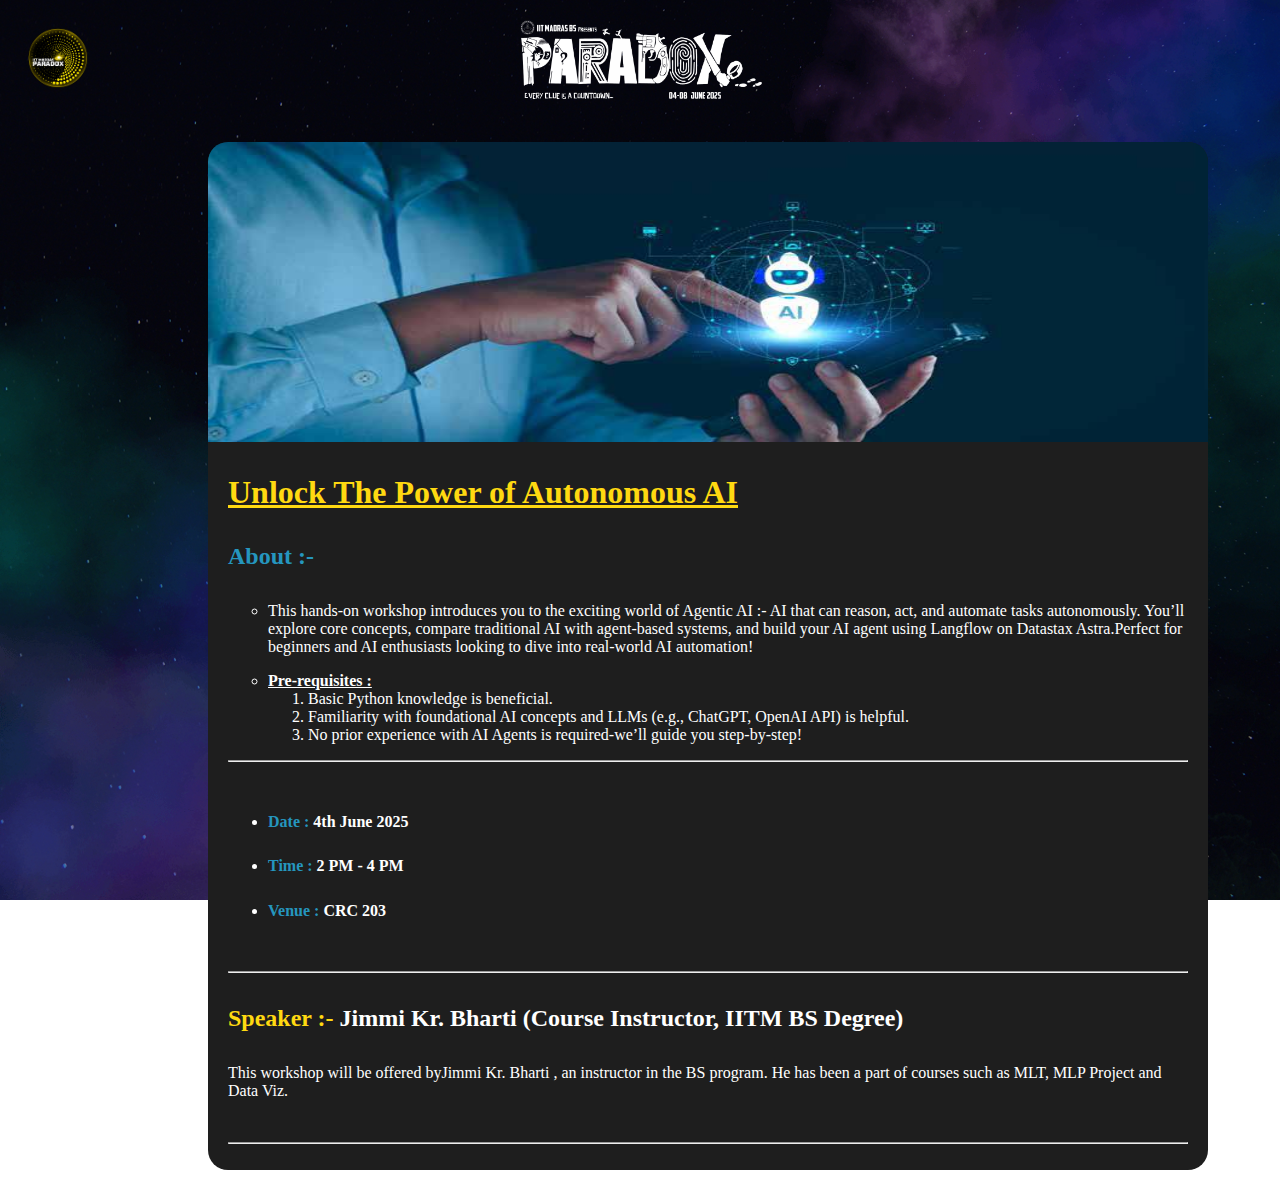
<file: AutonomousAI.html>
<!DOCTYPE html>
<html lang="en">
<head>
    <meta charset="UTF-8">
    <meta name="viewport" content="width=device-width, initial-scale=1.0">
    <title>Unlock The Power of Autonomous AI</title>
    <link rel="icon" type="image/x-icon" href="images/ParadoxLogo.png">
    <link rel="stylesheet" href="style.css">
    <link rel="stylesheet" href="AutonomousAI.css">
</head>
<body>
    <div class="main">
        <!--Logo-->
        <div class="header">
            <a id="paradox-link" href="index.html"><img src="images/ParadoxLogo.png" id="paradox-main-logo"></a>
            <img src="images/ParadoxTitleWhite.png" id="paradox-tag">
        </div>

        <!--Main Content-->
        <div class="card">

            <!--Image-->
            <img src="images/unlock-the-power-of-autonomous-ai.jpg" alt="Unlock The Power of Autonomous AI"> 

            <!--Text of Workshop--> 
            <div class="workshop-text">
                <!--Title-->
                <h3>Unlock The Power of Autonomous AI</h3>

                <!--Information-->
                <h4 id="about">About :-</h4>
                <ul>
                    <li style="list-style-type: circle;"><p>This hands-on workshop introduces you to the exciting world of Agentic AI :- AI that can reason, act, and automate tasks autonomously. You’ll explore core concepts, compare traditional AI with agent-based systems, and build your AI agent using Langflow on Datastax Astra.Perfect for beginners and AI enthusiasts looking to dive into real-world AI automation!</p></li>

                    <li style="list-style-type: circle;">
                        <b><span id="description">Pre-requisites :</span></b> 
                        <ol>
                            <li>Basic Python knowledge is beneficial.</li>
                            <li>Familiarity with foundational AI concepts and LLMs (e.g., ChatGPT, OpenAI API) is helpful.</li>
                            <li>No prior experience with AI Agents is required-we’ll guide you step-by-step!</li>
                        </ol>
                    </li>
                </ul>
                <hr>
                
                <!--Date, Time, Venue-->
                <div class="general-info">
                    <ul>
                        <li><h5><span id="date-time-venue">Date :</span> 4th June 2025</h5></li>
                        <li><h5><span id="date-time-venue">Time :</span> 2 PM - 4 PM</h5></li>
                        <li><h5><span id="date-time-venue">Venue :</span> CRC 203</h5></li>
                    </ul>
                    
                    <iframe src="https://www.google.com/maps/embed?pb=!1m18!1m12!1m3!1d3887.715256378514!2d80.22776917546092!3d12.990055287327017!2m3!1f0!2f0!3f0!3m2!1i1024!2i768!4f13.1!3m3!1m2!1s0x3a52677fdb777ceb%3A0xb9d8a78a4b0ef7d3!2sCRC%20-%20Class%20Room%20Complex%2C%20IIT%20Madras!5e0!3m2!1sen!2sin!4v1754854435342!5m2!1sen!2sin" width="160" height="110" style="border:0;" allowfullscreen="" loading="lazy" referrerpolicy="no-referrer-when-downgrade" id="map"></iframe>
                </div>
                <hr>

                <!--Speaker Information-->
                <h4>Speaker :- <span id="professor">Jimmi Kr. Bharti (Course Instructor, IITM BS Degree)</span></h4>
                <p>This workshop will be offered byJimmi Kr. Bharti , an instructor in the BS program. He has been a part of courses such as MLT, MLP Project and Data Viz.</p><br><hr><br>
            </div>
        </div>
    </div>
</body>
</html>
</file>
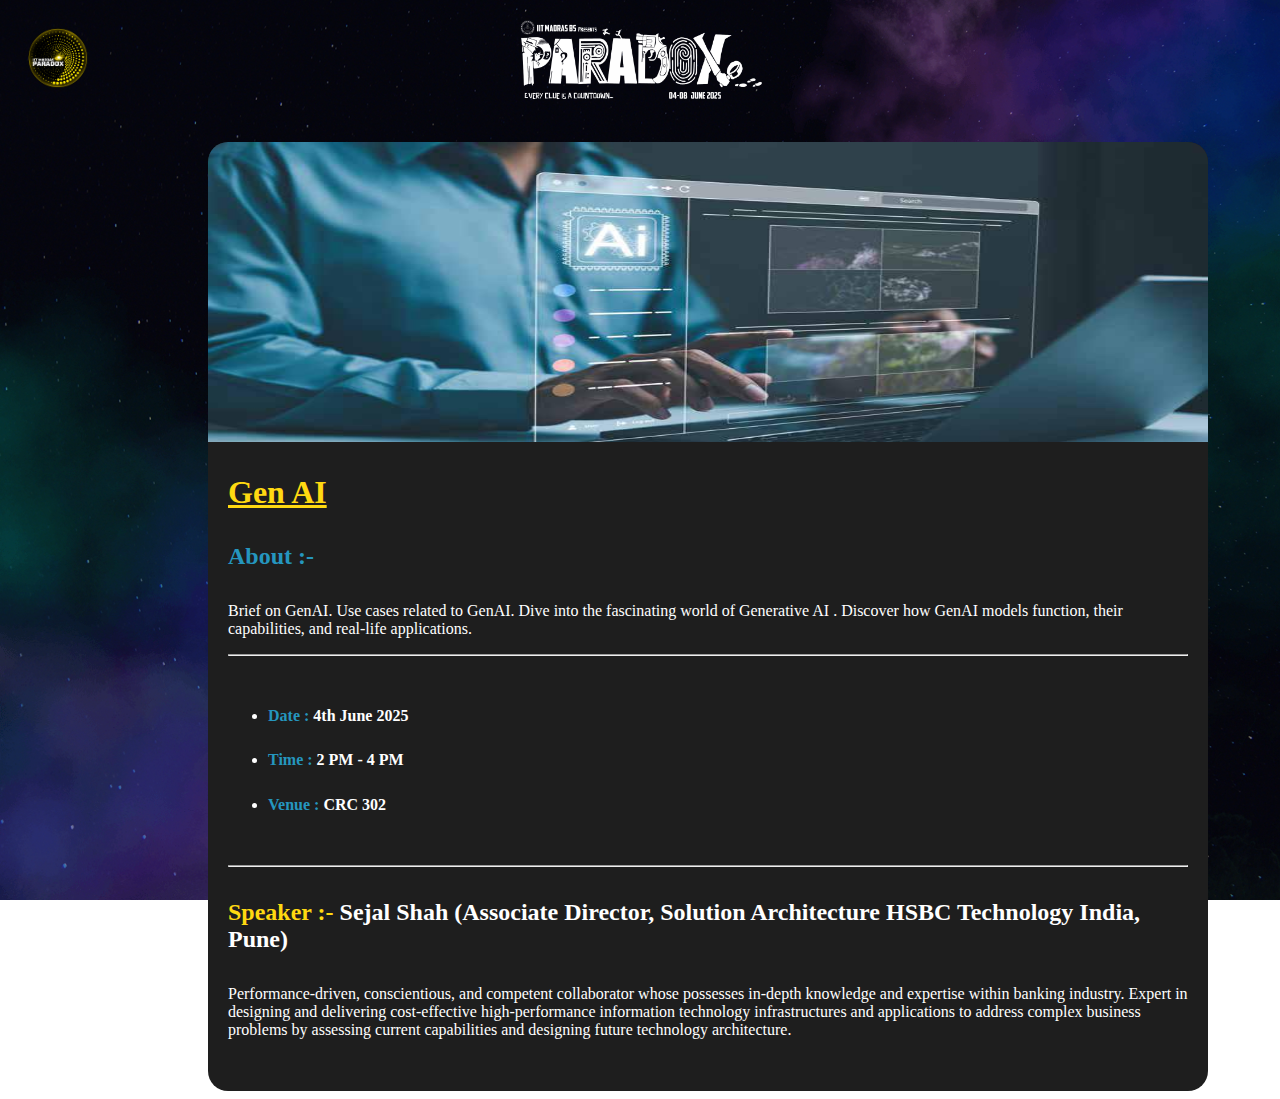
<file: GenAI.html>
<!DOCTYPE html>
<html lang="en">
<head>
    <meta charset="UTF-8">
    <meta name="viewport" content="width=device-width, initial-scale=1.0">
    <title>Gen AI</title>
    <link rel="icon" type="image/x-icon" href="images/ParadoxLogo.png">
    <link rel="stylesheet" href="style.css">
    <link rel="stylesheet" href="GenAI.css">
</head>
<body>
    <div class="main">
        <!--Logo-->
        <div class="header">
            <a id="paradox-link" href="index.html"><img src="images/ParadoxLogo.png" id="paradox-main-logo"></a>
            <img src="images/ParadoxTitleWhite.png" id="paradox-tag">
        </div>

        <!--Main Content-->
        <div class="card">

            <!--Image-->
            <img src="images/genai.jpg" alt="Gen AI"> 

            <!--Text of Workshop--> 
            <div class="workshop-text">
                <!--Title-->
                <h3>Gen AI</h3>

                <!--Information-->
                <h4 id="about">About :-</h4>
                <p>Brief on GenAI. Use cases related to GenAI. Dive into the fascinating world of Generative AI . Discover how GenAI models function, their capabilities, and real-life applications.</p>
                <hr>
                
                <!--Date, Time, Venue-->
                <div class="general-info">
                    <ul>
                        <li><h5><span id="date-time-venue">Date :</span> 4th June 2025</h5></li>
                        <li><h5><span id="date-time-venue">Time :</span> 2 PM - 4 PM</h5></li>
                        <li><h5><span id="date-time-venue">Venue :</span> CRC 302</h5></li>
                    </ul>
                    
                    <iframe src="https://www.google.com/maps/embed?pb=!1m18!1m12!1m3!1d3887.715256378514!2d80.22776917546092!3d12.990055287327017!2m3!1f0!2f0!3f0!3m2!1i1024!2i768!4f13.1!3m3!1m2!1s0x3a52677fdb777ceb%3A0xb9d8a78a4b0ef7d3!2sCRC%20-%20Class%20Room%20Complex%2C%20IIT%20Madras!5e0!3m2!1sen!2sin!4v1754854435342!5m2!1sen!2sin" width="160" height="110" style="border:0;" allowfullscreen="" loading="lazy" referrerpolicy="no-referrer-when-downgrade" id="map"></iframe>
                </div>
                <hr>

                <!--Speaker Information-->
                <h4>Speaker :- <span id="professor">Sejal Shah (Associate Director, Solution Architecture HSBC Technology India, Pune)
                </span></h4>
                <p>Performance-driven, conscientious, and competent collaborator whose possesses in-depth knowledge and expertise within banking industry. Expert in designing and delivering cost-effective high-performance information technology infrastructures and applications to address complex business problems by assessing current capabilities and designing future technology architecture.</p><br><br>
            </div>
        </div>
    </div>
</body>
</html>
</file>
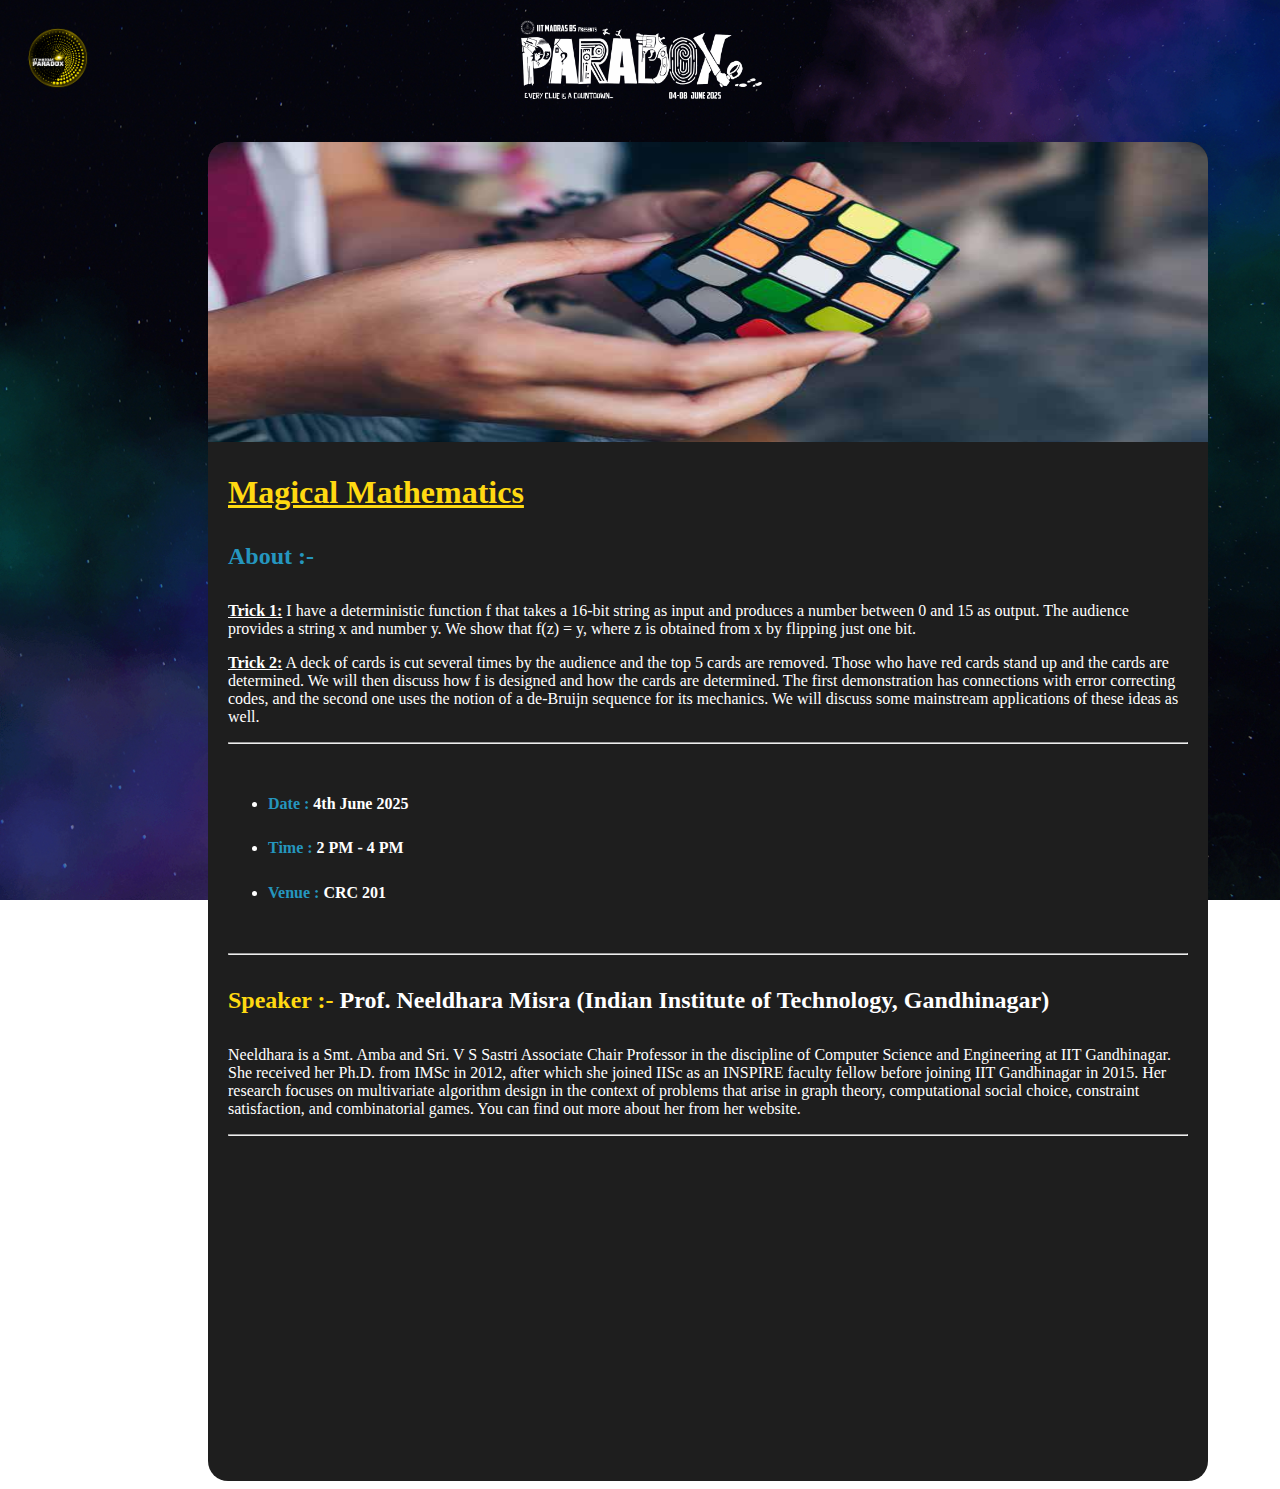
<file: MagicalMathematics.html>
<!DOCTYPE html>
<html lang="en">
<head>
    <meta charset="UTF-8">
    <meta name="viewport" content="width=device-width, initial-scale=1.0">
    <title>Magical Mathematics</title>
    <link rel="icon" type="image/x-icon" href="images/ParadoxLogo.png">
    <link rel="stylesheet" href="style.css">
    <link rel="stylesheet" href="MagicalMathematics.css">
</head>
<body>
    <div class="main">
        <!--Logo-->
        <div class="header">
            <a id="paradox-link" href="index.html"><img src="images/ParadoxLogo.png" id="paradox-main-logo"></a>
            <img src="images/ParadoxTitleWhite.png" id="paradox-tag">
        </div>

        <!--Main Content-->
        <div class="card">

            <!--Image-->
            <img src="images/magical-mathematics.jpg" alt="Magical Mathematics"> 

            <!--Text of Workshop--> 
            <div class="workshop-text">
                <!--Title-->
                <h3>Magical Mathematics</h3>

                <!--Information-->
                <h4 id="about">About :-</h4>

                <p><b><span id="description">Trick 1:</span></b> I have a deterministic function f that takes a 16-bit string as input and produces a number between 0 and 15 as output. The audience provides a string x and number y. We show that f(z) = y, where z is obtained from x by flipping just one bit.</p>

                <p><b><span id="description">Trick 2:</span></b> A deck of cards is cut several times by the audience and the top 5 cards are removed. Those who have red cards stand up and the cards are determined. We will then discuss how f is designed and how the cards are determined. The first demonstration has connections with error correcting codes, and the second one uses the notion of a de-Bruijn sequence for its mechanics. We will discuss some mainstream applications of these ideas as well.</p><hr>
                
                <!--Date, Time, Venue-->
                <div class="general-info">
                    <ul>
                        <li><h5><span id="date-time-venue">Date :</span> 4th June 2025</h5></li>
                        <li><h5><span id="date-time-venue">Time :</span> 2 PM - 4 PM</h5></li>
                        <li><h5><span id="date-time-venue">Venue :</span> CRC 201</h5></li>
                    </ul>
                    
                    <iframe src="https://www.google.com/maps/embed?pb=!1m18!1m12!1m3!1d3887.715256378514!2d80.22776917546092!3d12.990055287327017!2m3!1f0!2f0!3f0!3m2!1i1024!2i768!4f13.1!3m3!1m2!1s0x3a52677fdb777ceb%3A0xb9d8a78a4b0ef7d3!2sCRC%20-%20Class%20Room%20Complex%2C%20IIT%20Madras!5e0!3m2!1sen!2sin!4v1754854435342!5m2!1sen!2sin" width="160" height="110" style="border:0;" allowfullscreen="" loading="lazy" referrerpolicy="no-referrer-when-downgrade" id="map"></iframe>
                </div>
                <hr>

                <!--Speaker Information-->
                <h4>Speaker :- <span id="professor">Prof. Neeldhara Misra (Indian Institute of Technology, Gandhinagar)</span></h4>
                <p>Neeldhara is a Smt. Amba and Sri. V S Sastri Associate Chair Professor in the discipline of Computer Science and Engineering at IIT Gandhinagar. She received her Ph.D. from IMSc in 2012, after which she joined IISc as an INSPIRE faculty fellow before joining IIT Gandhinagar in 2015. Her research focuses on multivariate algorithm design in the context of problems that arise in graph theory, computational social choice, constraint satisfaction, and combinatorial games. You can find out more about her from her website.</p><hr><br>
                <iframe width="560" height="315" src="https://www.youtube.com/embed/PQMHGPQadcE?si=guXlB65CNrVnhflr" title="YouTube video player" frameborder="0" allow="accelerometer; autoplay; clipboard-write; encrypted-media; gyroscope; picture-in-picture; web-share" referrerpolicy="strict-origin-when-cross-origin" allowfullscreen></iframe>
            </div>
        </div>
    </div>
</body>
</html>
</file>
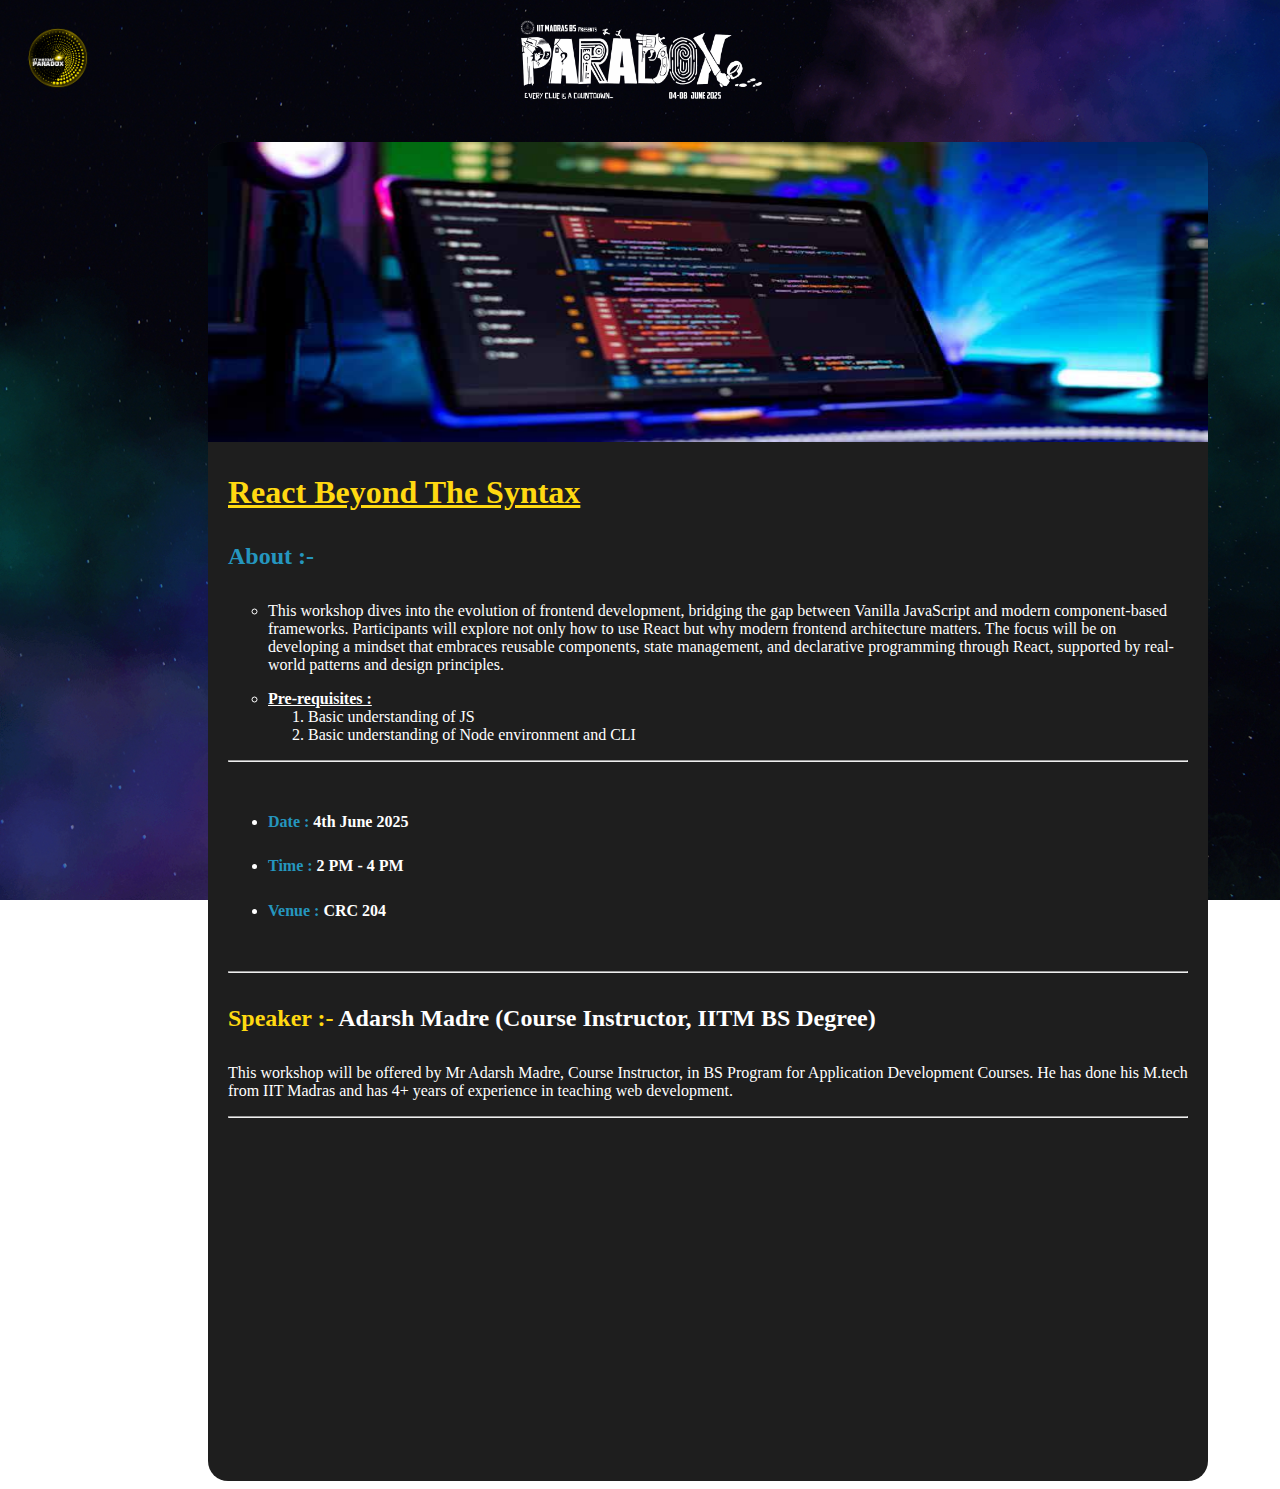
<file: ReactBeyondTheSyntax.html>
<!DOCTYPE html>
<html lang="en">
<head>
    <meta charset="UTF-8">
    <meta name="viewport" content="width=device-width, initial-scale=1.0">
    <title>React Beyond The Syntax</title>
    <link rel="icon" type="image/x-icon" href="images/ParadoxLogo.png">
    <link rel="stylesheet" href="style.css">
    <link rel="stylesheet" href="ReactBeyondTheSyntax.css">
</head>
<body>
    <div class="main">
        <!--Logo-->
        <div class="header">
            <a id="paradox-link" href="index.html"><img src="images/ParadoxLogo.png" id="paradox-main-logo"></a>
            <img src="images/ParadoxTitleWhite.png" id="paradox-tag">
        </div>

        <!--Main Content-->
        <div class="card">

            <!--Image-->
            <img src="images/react-beyond-the-syntax.jpg" alt="React Beyond The Syntax"> 

            <!--Text of Workshop--> 
            <div class="workshop-text">
                <!--Title-->
                <h3>React Beyond The Syntax</h3>

                <!--Information-->
                <h4 id="about">About :-</h4>
                <ul>
                    <li style="list-style-type: circle;"><p>This workshop dives into the evolution of frontend development, bridging the gap between Vanilla JavaScript and modern component-based frameworks. Participants will explore not only how to use React but why modern frontend architecture matters. The focus will be on developing a mindset that embraces reusable components, state management, and declarative programming through React, supported by real-world patterns and design principles.</p></li>

                    <li style="list-style-type: circle;">
                        <b><span id="description">Pre-requisites :</span></b> 
                        <ol>
                            <li>Basic understanding of JS</li>
                            <li>Basic understanding of Node environment and CLI</li>        
                        </ol>
                    </li>
                </ul>
                <hr>
                
                <!--Date, Time, Venue-->
                <div class="general-info">
                    <ul>
                        <li><h5><span id="date-time-venue">Date :</span> 4th June 2025</h5></li>
                        <li><h5><span id="date-time-venue">Time :</span> 2 PM - 4 PM</h5></li>
                        <li><h5><span id="date-time-venue">Venue :</span> CRC 204</h5></li>
                    </ul>
                    
                    <iframe src="https://www.google.com/maps/embed?pb=!1m18!1m12!1m3!1d3887.715256378514!2d80.22776917546092!3d12.990055287327017!2m3!1f0!2f0!3f0!3m2!1i1024!2i768!4f13.1!3m3!1m2!1s0x3a52677fdb777ceb%3A0xb9d8a78a4b0ef7d3!2sCRC%20-%20Class%20Room%20Complex%2C%20IIT%20Madras!5e0!3m2!1sen!2sin!4v1754854435342!5m2!1sen!2sin" width="160" height="110" style="border:0;" allowfullscreen="" loading="lazy" referrerpolicy="no-referrer-when-downgrade" id="map"></iframe>
                </div>
                <hr>

                <!--Speaker Information-->
                <h4>Speaker :- <span id="professor">Adarsh Madre (Course Instructor, IITM BS Degree)</span></h4>
                <p>This workshop will be offered by Mr Adarsh Madre, Course Instructor, in BS Program for Application Development Courses. He has done his M.tech from IIT Madras and has 4+ years of experience in teaching web development.</p><hr><br>
                <iframe width="560" height="315" src="https://www.youtube.com/embed/QnbBDADPUMU?si=J3V6svAZ6-gs8ohg" title="YouTube video player" frameborder="0" allow="accelerometer; autoplay; clipboard-write; encrypted-media; gyroscope; picture-in-picture; web-share" referrerpolicy="strict-origin-when-cross-origin" allowfullscreen></iframe><br><br>
            </div>
        </div>
    </div>
</body>
</html>
</file>
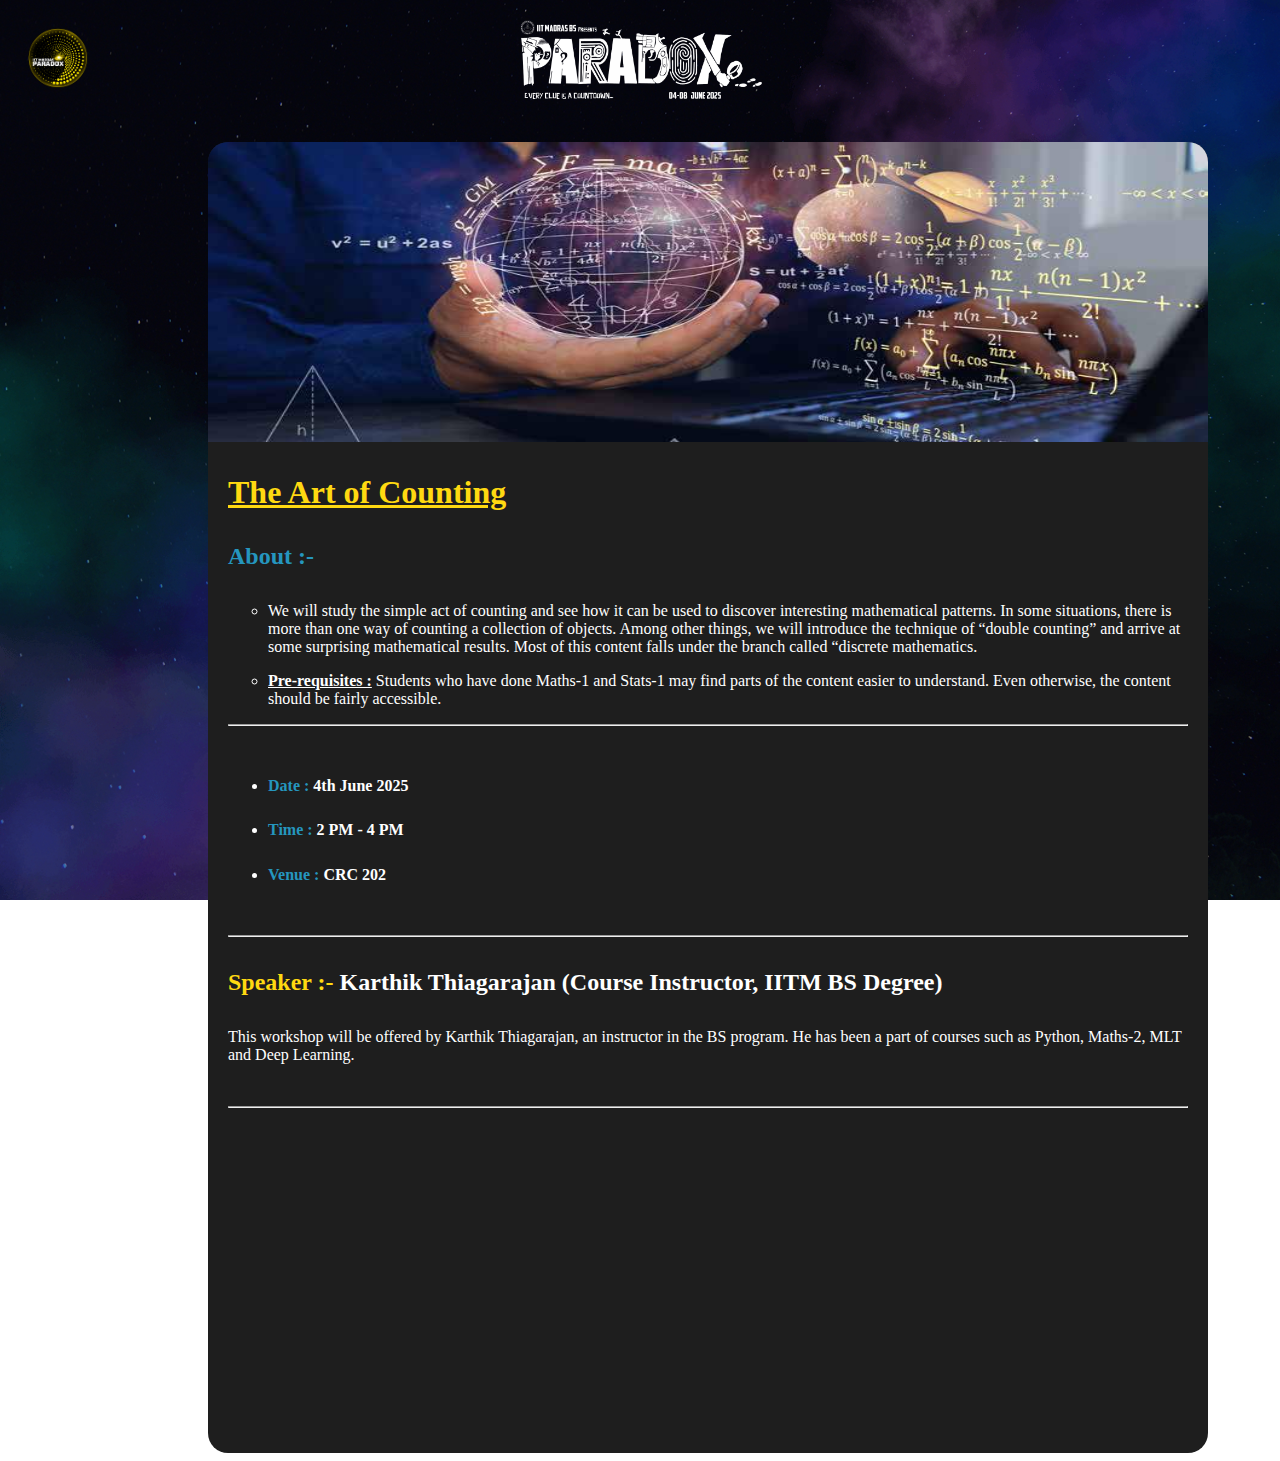
<file: TheArtOfCounting.html>
<!DOCTYPE html>
<html lang="en">
<head>
    <meta charset="UTF-8">
    <meta name="viewport" content="width=device-width, initial-scale=1.0">
    <title>The Art of Counting</title>
    <link rel="icon" type="image/x-icon" href="images/ParadoxLogo.png">
    <link rel="stylesheet" href="style.css">
    <link rel="stylesheet" href="TheArtOfCounting.css">
</head>
<body>
    <div class="main">
        <!--Logo-->
        <div class="header">
            <a id="paradox-link" href="index.html"><img src="images/ParadoxLogo.png" id="paradox-main-logo"></a>
            <img src="images/ParadoxTitleWhite.png" id="paradox-tag">
        </div>

        <!--Main Content-->
        <div class="card">

            <!--Image-->
            <img src="images/the-art-of-counting.jpg" alt="The Art of Counting"> 

            <!--Text of Workshop--> 
            <div class="workshop-text">
                <!--Title-->
                <h3>The Art of Counting</h3>

                <!--Information-->
                <h4 id="about">About :-</h4>
                <ul>
                    <li style="list-style-type: circle;"><p>We will study the simple act of counting and see how it can be used to discover interesting mathematical patterns. In some situations, there is more than one way of counting a collection of objects. Among other things, we will introduce the technique of “double counting” and arrive at some surprising mathematical results. Most of this content falls under the branch called “discrete mathematics.</p></li>
                    <li style="list-style-type: circle;"><p><b><span id="description">Pre-requisites :</span></b> Students who have done Maths-1 and Stats-1 may find parts of the content easier to understand. Even otherwise, the content should be fairly accessible.</p></li>
                </ul>
                <hr>
                
                <!--Date, Time, Venue-->
                <div class="general-info">
                    <ul>
                        <li><h5><span id="date-time-venue">Date :</span> 4th June 2025</h5></li>
                        <li><h5><span id="date-time-venue">Time :</span> 2 PM - 4 PM</h5></li>
                        <li><h5><span id="date-time-venue">Venue :</span> CRC 202</h5></li>
                    </ul>
                    
                    <iframe src="https://www.google.com/maps/embed?pb=!1m18!1m12!1m3!1d3887.715256378514!2d80.22776917546092!3d12.990055287327017!2m3!1f0!2f0!3f0!3m2!1i1024!2i768!4f13.1!3m3!1m2!1s0x3a52677fdb777ceb%3A0xb9d8a78a4b0ef7d3!2sCRC%20-%20Class%20Room%20Complex%2C%20IIT%20Madras!5e0!3m2!1sen!2sin!4v1754854435342!5m2!1sen!2sin" width="160" height="110" style="border:0;" allowfullscreen="" loading="lazy" referrerpolicy="no-referrer-when-downgrade" id="map"></iframe>
                </div>
                <hr>

                <!--Speaker Information-->
                <h4>Speaker :- <span id="professor">Karthik Thiagarajan (Course Instructor, IITM BS Degree)</span></h4>
                <p>This workshop will be offered by Karthik Thiagarajan, an instructor in the BS program. He has been a part of courses such as Python, Maths-2, MLT and Deep Learning.</p><br><hr><br>
                <iframe width="560" height="315" src="https://www.youtube.com/embed/u-axTXSErRI?si=ylhKrmrdzeZDU6UX" title="YouTube video player" frameborder="0" allow="accelerometer; autoplay; clipboard-write; encrypted-media; gyroscope; picture-in-picture; web-share" referrerpolicy="strict-origin-when-cross-origin" allowfullscreen></iframe>
            </div>
        </div>
    </div>
</body>
</html>
</file>
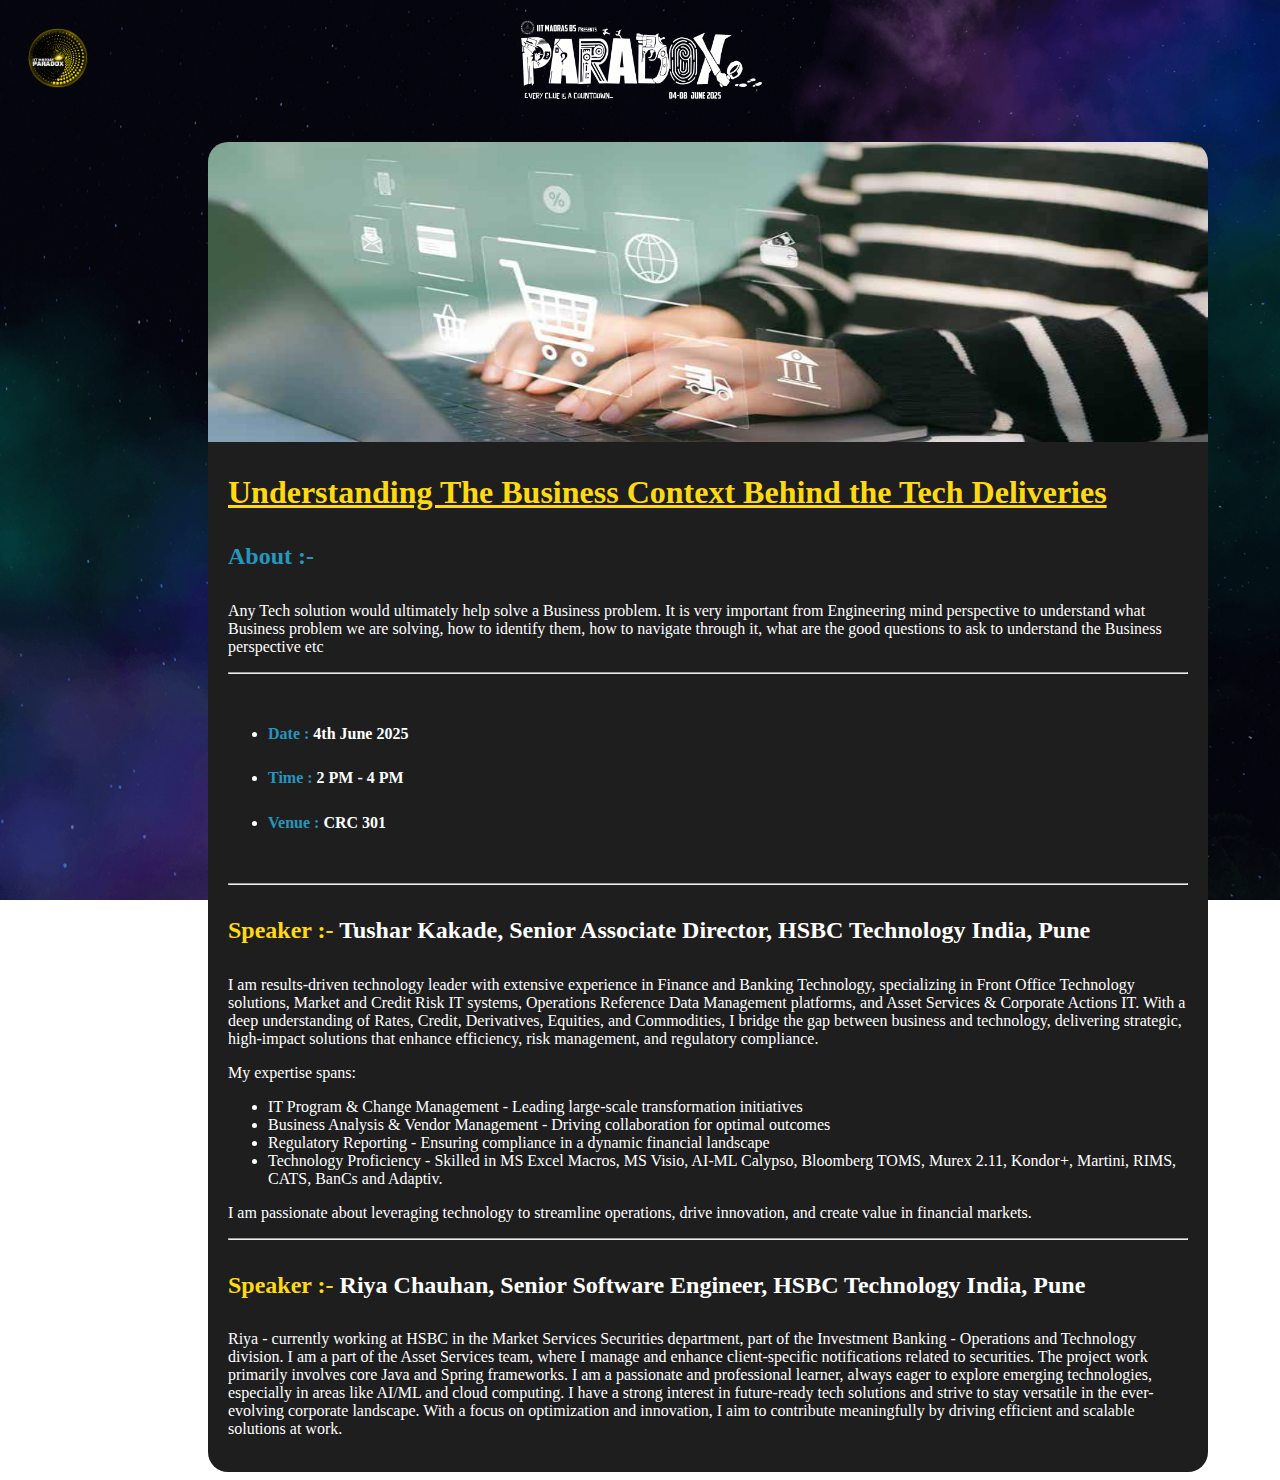
<file: UnderstaningBusinessContextBehindTechDeliveries.html>
<!DOCTYPE html>
<html lang="en">
<head>
    <meta charset="UTF-8">
    <meta name="viewport" content="width=device-width, initial-scale=1.0">
    <title>Understanding The Business Context Behind the Tech Deliveries</title>
    <link rel="icon" type="image/x-icon" href="images/ParadoxLogo.png">
    <link rel="stylesheet" href="style.css">
    <link rel="stylesheet" href="UnderstaningBusinessContextBehindTechDeliveries.css">
</head>
<body>
    <div class="main">
        <!--Logo-->
        <div class="header">
            <a id="paradox-link" href="index.html"><img src="images/ParadoxLogo.png" id="paradox-main-logo"></a>
            <img src="images/ParadoxTitleWhite.png" id="paradox-tag">
        </div>

        <!--Main Content-->
        <div class="card">

            <!--Image-->
            <img src="images/understanding-the-business-context.jpg" alt="Understanding The Business Context Behind the Tech Deliveries"> 

            <!--Text of Workshop--> 
            <div class="workshop-text">
                <!--Title-->
                <h3>Understanding The Business Context Behind the Tech Deliveries</h3>

                <!--Information-->
                <h4 id="about">About :-</h4>
                <p>Any Tech solution would ultimately help solve a Business problem. It is very important from Engineering mind perspective to understand what Business problem we are solving, how to identify them, how to navigate through it, what are the good questions to ask to understand the Business perspective etc</p><hr>
                
                <!--Date, Time, Venue-->
                <div class="general-info">
                    <ul>
                        <li><h5><span id="date-time-venue">Date :</span> 4th June 2025</h5></li>
                        <li><h5><span id="date-time-venue">Time :</span> 2 PM - 4 PM</h5></li>
                        <li><h5><span id="date-time-venue">Venue :</span> CRC 301</h5></li>
                    </ul>
                    
                    <iframe src="https://www.google.com/maps/embed?pb=!1m18!1m12!1m3!1d3887.715256378514!2d80.22776917546092!3d12.990055287327017!2m3!1f0!2f0!3f0!3m2!1i1024!2i768!4f13.1!3m3!1m2!1s0x3a52677fdb777ceb%3A0xb9d8a78a4b0ef7d3!2sCRC%20-%20Class%20Room%20Complex%2C%20IIT%20Madras!5e0!3m2!1sen!2sin!4v1754854435342!5m2!1sen!2sin" width="160" height="110" style="border:0;" allowfullscreen="" loading="lazy" referrerpolicy="no-referrer-when-downgrade" id="map"></iframe>
                </div>
                <hr>

                <!--Speaker Information-->
                <h4>Speaker :- <span id="professor">Tushar Kakade, Senior Associate Director, HSBC Technology India, Pune</span></h4>
                <p>I am results-driven technology leader with extensive experience in Finance and Banking Technology, specializing in Front Office Technology solutions, Market and Credit Risk IT systems, Operations Reference Data Management platforms, and Asset Services & Corporate Actions IT. With a deep understanding of Rates, Credit, Derivatives, Equities, and Commodities, I bridge the gap between business and technology, delivering strategic, high-impact solutions that enhance efficiency, risk management, and regulatory compliance.</p>
                <p>My expertise spans:
                    <ul>
                        <li>IT Program & Change Management - Leading large-scale transformation initiatives</li>
                        <li>Business Analysis & Vendor Management - Driving collaboration for optimal outcomes</li>
                        <li>Regulatory Reporting - Ensuring compliance in a dynamic financial landscape</li>
                        <li>Technology Proficiency - Skilled in MS Excel Macros, MS Visio, AI-ML Calypso, Bloomberg TOMS, Murex 2.11, Kondor+, Martini, RIMS, CATS, BanCs and Adaptiv.</li>
                    </ul>
                </p>
                <p>I am passionate about leveraging technology to streamline operations, drive innovation, and create value in financial markets.</p><hr>

                <h4>Speaker :- <span id="professor">Riya Chauhan, Senior Software Engineer, HSBC Technology India, Pune</span></h4>
                <p>Riya - currently working at HSBC in the Market Services Securities department, part of the Investment Banking - Operations and Technology division. I am a part of the Asset Services team, where I manage and enhance client-specific notifications related to securities. The project work primarily involves core Java and Spring frameworks. I am a passionate and professional learner, always eager to explore emerging technologies, especially in areas like AI/ML and cloud computing. I have a strong interest in future-ready tech solutions and strive to stay versatile in the ever-evolving corporate landscape. With a focus on optimization and innovation, I aim to contribute meaningfully by driving efficient and scalable solutions at work.</p><br>
                
            </div>
        </div>
    </div>
</body>
</html>
</file>
<file: style.css>
body{
    background-image: url("images/DesktopBottomLeftFog.png"), url("images/DesktopBottomRightFog.png"), url("images/DesktopTopRightFog.png"), url("images/DesktopBackground2.png");
    background-position: left bottom, right bottom, right top,center center; 
    background-repeat: no-repeat, no-repeat, no-repeat, no-repeat;
    background-size: 750px, 800px, 700px, cover;
    background-attachment: fixed;
}

.header{
    display: flex;
    align-items: center;
    position: relative;
    padding-left: 20px;
}

.header img{
    width: 250px;
    margin-top: 20px;
}

#paradox-main-logo{
    width: 60px;
}

#paradox-tag{
    position: absolute;
    left: 50%;
    transform: translateX(-50%);
    width: 250px;
}

#page-title{
    text-align: center;
    font-size: 2em;
    color: #ffd911;
    margin-top: 80px;
}

#subtitle{
    text-align: center;
    color: #fff;
}

#subtitle a {
  color: white;
  text-decoration: underline;
  font-weight: bold;
}

.date-label {
    display: flex;
    justify-content: center;
    position: relative;
    z-index: 2;
    margin-bottom: -20px; 
    margin-top: 70px;
}

.date-label span {
    background-color: #ffd911;
    color: black;
    font-weight: bold;
    padding: 10px 30px;
    border-radius: 50px;
    font-size: 1.2em;
    box-shadow: 0 4px 8px rgba(0,0,0,0,3);
}

.workshops {
    background-color: #1e1e1e;
    width: 1000px;
    margin: 0 auto;
    border-radius: 20px;
    padding: 50px 20px 20px;
    display: flex;
    flex-wrap: wrap;
    gap: 20px;
}

.card {
    background-color: #2a2a2a;
    border-radius: 12px;
    overflow: hidden;
    flex: 1 1 calc(50% - 20px); 
    display: flex;
    flex-direction: column;
    transition: transform 0.3s ease, box-shadow 0.3s ease;
    cursor: pointer;
}

.card:hover {
    transform: translateY(-5px) scale(1.02); 
    box-shadow: 0 8px 20px rgba(0, 0, 0, 0.4);
}

.card a{
    text-decoration: none;
    color: white;
}

.card img {
    width: 100%;
    height: 200px;
    display: block;
}

.card-content {
    padding-top: 10px;
    padding-left: 20px;
}

.card-content h3 {
    color: #fff;
    font-size: 1.5em;
    margin: 0 0 10px;
}

.card-content p{
    color: #fff;
}

.label {
    font-weight: bold;
    color: #ffd911;
}
</file>
<file: AutonomousAI.css>
.card{
    background-color: #1e1e1e;
    width: 1000px;
    margin-top: 50px;
    margin-left: 200px;
    border-radius: 20px;
}

.card img{
    height: 300px;
}

.workshop-text{
    padding-left: 20px;
    padding-top: auto;
    padding-right: 20px;
}

.workshop-text h3{
    color: #ffd911;
    font-size: 2em;
    text-decoration: underline;
}

#about{
    color: #2596be;
    font-size: 1.5em;
}

.workshop-text p{
    color: #fff;
    font-size: 1em;
}

#description{
    text-decoration: underline;
}

.workshop-text ul{
    color: #fff;
}

.general-info{
    display: flex;
    gap: 100px;
}

#map{
    padding-top: 38px;
}

#date-time-venue{
    color: #2596be;
}

.workshop-text h5{
    font-size: 1em;
}

.workshop-text h4{
    color: #ffd911;
    font-size: 1.5em;
}

#professor{
    font-size: 1em;
    color: #fff;
}
</file>
<file: GenAI.css>
.card{
    background-color: #1e1e1e;
    width: 1000px;
    margin-top: 50px;
    margin-left: 200px;
    border-radius: 20px;
}

.card img{
    height: 300px;
}

.workshop-text{
    padding-left: 20px;
    padding-top: auto;
    padding-right: 20px;
}

.workshop-text h3{
    color: #ffd911;
    font-size: 2em;
    text-decoration: underline;
}

#about{
    color: #2596be;
    font-size: 1.5em;
}

.workshop-text p{
    color: #fff;
    font-size: 1em;
}

#description{
    text-decoration: underline;
}

.workshop-text ul{
    color: #fff;
}

.general-info{
    display: flex;
    gap: 100px;
}

#map{
    padding-top: 38px;
}

#date-time-venue{
    color: #2596be;
}

.workshop-text h5{
    font-size: 1em;
}

.workshop-text h4{
    color: #ffd911;
    font-size: 1.5em;
}

#professor{
    font-size: 1em;
    color: #fff;
}
</file>
<file: MagicalMathematics.css>
.card{
    background-color: #1e1e1e;
    width: 1000px;
    margin-top: 50px;
    margin-left: 200px;
    border-radius: 20px;
}

.card img{
    height: 300px;
}

.workshop-text{
    padding-left: 20px;
    padding-top: auto;
    padding-right: 20px;
}

.workshop-text h3{
    color: #ffd911;
    font-size: 2em;
    text-decoration: underline;
}

#about{
    color: #2596be;
    font-size: 1.5em;
}

.workshop-text p{
    color: #fff;
}

#description{
    text-decoration: underline;
}

.workshop-text ul{
    color: #fff;
}

.general-info{
    display: flex;
    gap: 100px;
}

#map{
    padding-top: 38px;
}

#date-time-venue{
    color: #2596be;
}

.workshop-text h5{
    font-size: 1em;
}

.workshop-text h4{
    color: #ffd911;
    font-size: 1.5em;
}

#professor{
    font-size: 1em;
    color: #fff;
}
</file>
<file: ReactBeyondTheSyntax.css>
.card{
    background-color: #1e1e1e;
    width: 1000px;
    margin-top: 50px;
    margin-left: 200px;
    border-radius: 20px;
}

.card img{
    height: 300px;
}

.workshop-text{
    padding-left: 20px;
    padding-top: auto;
    padding-right: 20px;
}

.workshop-text h3{
    color: #ffd911;
    font-size: 2em;
    text-decoration: underline;
}

#about{
    color: #2596be;
    font-size: 1.5em;
}

.workshop-text p{
    color: #fff;
    font-size: 1em;
}

#description{
    text-decoration: underline;
}

.workshop-text ul{
    color: #fff;
}

.general-info{
    display: flex;
    gap: 100px;
}

#map{
    padding-top: 38px;
}

#date-time-venue{
    color: #2596be;
}

.workshop-text h5{
    font-size: 1em;
}

.workshop-text h4{
    color: #ffd911;
    font-size: 1.5em;
}

#professor{
    font-size: 1em;
    color: #fff;
}
</file>
<file: TheArtOfCounting.css>
.card{
    background-color: #1e1e1e;
    width: 1000px;
    margin-top: 50px;
    margin-left: 200px;
    border-radius: 20px;
}

.card img{
    height: 300px;
}

.workshop-text{
    padding-left: 20px;
    padding-top: auto;
    padding-right: 20px;
}

.workshop-text h3{
    color: #ffd911;
    font-size: 2em;
    text-decoration: underline;
}

#about{
    color: #2596be;
    font-size: 1.5em;
}

.workshop-text p{
    color: #fff;
    font-size: 1em;
}

#description{
    text-decoration: underline;
}

.workshop-text ul{
    color: #fff;
}

.general-info{
    display: flex;
    gap: 100px;
}

#map{
    padding-top: 38px;
}

#date-time-venue{
    color: #2596be;
}

.workshop-text h5{
    font-size: 1em;
}

.workshop-text h4{
    color: #ffd911;
    font-size: 1.5em;
}

#professor{
    font-size: 1em;
    color: #fff;
}
</file>
<file: UnderstaningBusinessContextBehindTechDeliveries.css>
.card{
    background-color: #1e1e1e;
    width: 1000px;
    margin-top: 50px;
    margin-left: 200px;
    border-radius: 20px;
}

.card img{
    height: 300px;
}

.workshop-text{
    padding-left: 20px;
    padding-top: auto;
    padding-right: 20px;
}

.workshop-text h3{
    color: #ffd911;
    font-size: 2em;
    text-decoration: underline;
}

#about{
    color: #2596be;
    font-size: 1.5em;
}

.workshop-text p{
    color: #fff;
}

#description{
    text-decoration: underline;
}

.workshop-text ul{
    color: #fff;
}

.general-info{
    display: flex;
    gap: 100px;
}

#map{
    padding-top: 38px;
}

#date-time-venue{
    color: #2596be;
}

.workshop-text h5{
    font-size: 1em;
}

.workshop-text h4{
    color: #ffd911;
    font-size: 1.5em;
}

#professor{
    font-size: 1em;
    color: #fff;
}
</file>
